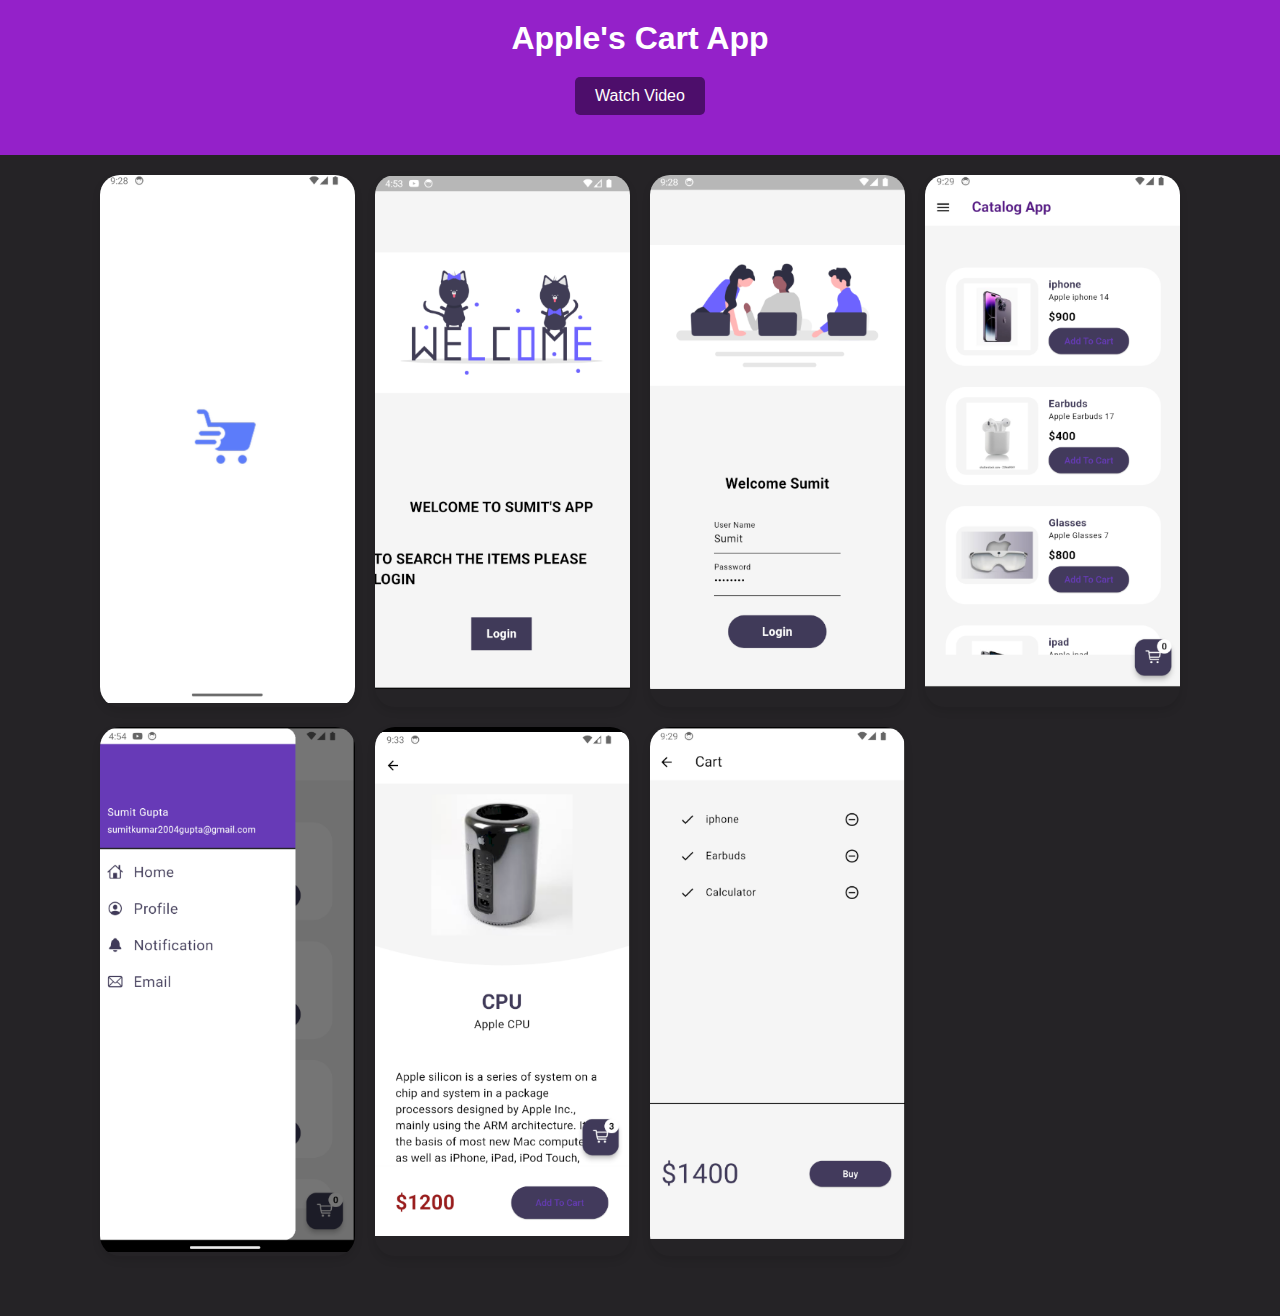
<file: app1.html>
<!DOCTYPE html>
<html lang="en">
  <head>
    <meta charset="UTF-8" />
    <meta name="viewport" content="width=device-width, initial-scale=1.0" />
    <title>Apple's Cart App</title>
    <style>
      body {
        font-family: "Arial", sans-serif;
        margin: 0;
        padding: 0;
        background-color: #252326;
      }

      header {
        background-color: #9421c9;
        padding: 20px;
        text-align: center;
      }

      h1 {
        color: #fff;
        font-family: Verdana, Geneva, Tahoma, sans-serif;
        margin: 0;
      }

      .button {
        padding: 10px 20px;
        margin: 20px;
        background-color: #4d0e6b;
        color: #fff;
        text-decoration: none;
        border-radius: 5px;
        transition: background-color 0.3s ease;
        display: inline-block;
      }

      .button:hover {
        background-color: #150b15e9;
      }

      .gallery {
        display: grid;
        grid-template-columns: repeat(auto-fit, minmax(250px, 1fr));
        grid-gap: 20px;
        margin: 20px;
        margin-left: 100px;
        margin-right: 100px;
        margin-bottom: 60px;
      }

      .image {
        position: relative;
        overflow: hidden;
        cursor: pointer;
        border-radius: 20px;
        box-shadow: 0 4px 8px rgba(0, 0, 0, 0.1);
        transition: transform 0.3s ease;
      }

      .image img {
        width: 100%;
        height: auto;
      }

      .image:hover {
        transform: translateY(-5px);
      }

      .overlay {
        position: absolute;
        top: 0;
        left: 0;
        bottom: 0;
        right: 0;
        background-color: rgba(0, 0, 0, 0.8);
        color: #fff;
        display: flex;
        justify-content: center;
        align-items: center;
        opacity: 0;
        transition: opacity 0.3s ease;
      }

      .image:hover .overlay {
        opacity: 1;
      }

      .modal {
        display: none;
        position: fixed;
        z-index: 3;
        left: 0;
        top: 0;
        width: 100%;
        height: 100%;
        background-color: rgba(0, 0, 0, 0.8);
        overflow: auto;
        justify-content: center;
        align-items: center;
        text-align: center;
      }

      .modal-content {
        margin: auto;
        display: block;
        max-width: 80%;
        max-height: 80%;
      }

      .close {
        color: #fff;
        position: absolute;
        top: 10px;
        right: 25px;
        font-size: 30px;
        font-weight: bold;
        cursor: pointer;
      }

      .prev,
      .next {
        background-color: #ae24ed;
        color: #fff;
        border: none;
        padding: 10px 20px;
        margin: 10px;
        border-radius: 5px;
        cursor: pointer;
        transition: background-color 0.3s ease;
        position: absolute;
        bottom: 10px;
      }

      .prev {
        left: 10px;
      }

      .next {
        right: 10px;
      }

      .prev:hover,
      .next:hover {
        background-color: #72139e;
      }
    </style>
  </head>
  <body>
    <header>
      <h1>Apple's Cart App</h1>
      <a href="assets\img\AI App\Apple Cart Flutter Web.mp4" class="button"
        >Watch Video</a
      >
    </header>

    <div class="gallery">
      <div class="image">
        <img
          src="assets\img\AI App\Screenshot 2024-04-05 092821.png"
          alt="Screenshot 1"
        />
        <div class="overlay">View Image</div>
      </div>
      <div class="image">
        <img
          src="assets\img\AI App\Screenshot 2024-04-05 165341.png"
          alt="Screenshot 2"
        />
        <div class="overlay">View Image</div>
      </div>
      <!-- Add more images here -->
      <div class="image">
        <img
          src="assets\img\AI App\Screenshot 2024-04-05 092901.png"
          alt="Screenshot 3"
        />
        <div class="overlay">View Image</div>
      </div>
      <div class="image">
        <img
          src="assets\img\AI App\Screenshot 2024-04-05 092916.png"
          alt="Screenshot 4"
        />
        <div class="overlay">View Image</div>
      </div>
      <div class="image">
        <img
          src="assets\img\AI App\Screenshot 2024-04-05 165548.png"
          alt="Screenshot 5"
        />
        <div class="overlay">View Image</div>
      </div>
      <div class="image">
        <img
          src="assets\img\AI App\Screenshot 2024-04-05 093341.png"
          alt="Screenshot 6"
        />
        <div class="overlay">View Image</div>
      </div>
      <div class="image">
        <img
          src="assets\img\AI App\Screenshot 2024-04-05 092933.png"
          alt="Screenshot 7"
        />
        <div class="overlay">View Image</div>
      </div>
    </div>

    <div class="modal" id="modal">
      <span class="close" id="close">&times;</span>
      <img class="modal-content" id="modal-image" />
      <button class="prev" id="prev">Previous</button>
      <button class="next" id="next">Next</button>
    </div>

    <script>
      const images = document.querySelectorAll(".image");
      const modal = document.getElementById("modal");
      const modalImage = document.getElementById("modal-image");
      const close = document.getElementById("close");
      const prev = document.getElementById("prev");
      const next = document.getElementById("next");

      let currentImageIndex = 0;

      images.forEach((image, index) => {
        image.addEventListener("click", () => {
          currentImageIndex = index;
          updateModalImage();
          modal.style.display = "flex";
        });
      });

      close.addEventListener("click", () => {
        modal.style.display = "none";
      });

      window.addEventListener("click", (event) => {
        if (event.target === modal) {
          modal.style.display = "none";
        }
      });

      prev.addEventListener("click", () => {
        currentImageIndex =
          (currentImageIndex - 1 + images.length) % images.length;
        updateModalImage();
      });

      next.addEventListener("click", () => {
        currentImageIndex = (currentImageIndex + 1) % images.length;
        updateModalImage();
      });

      function updateModalImage() {
        const imageUrl = images[currentImageIndex].querySelector("img").src;
        modalImage.src = imageUrl;
      }
    </script>
  </body>
</html>
</file>
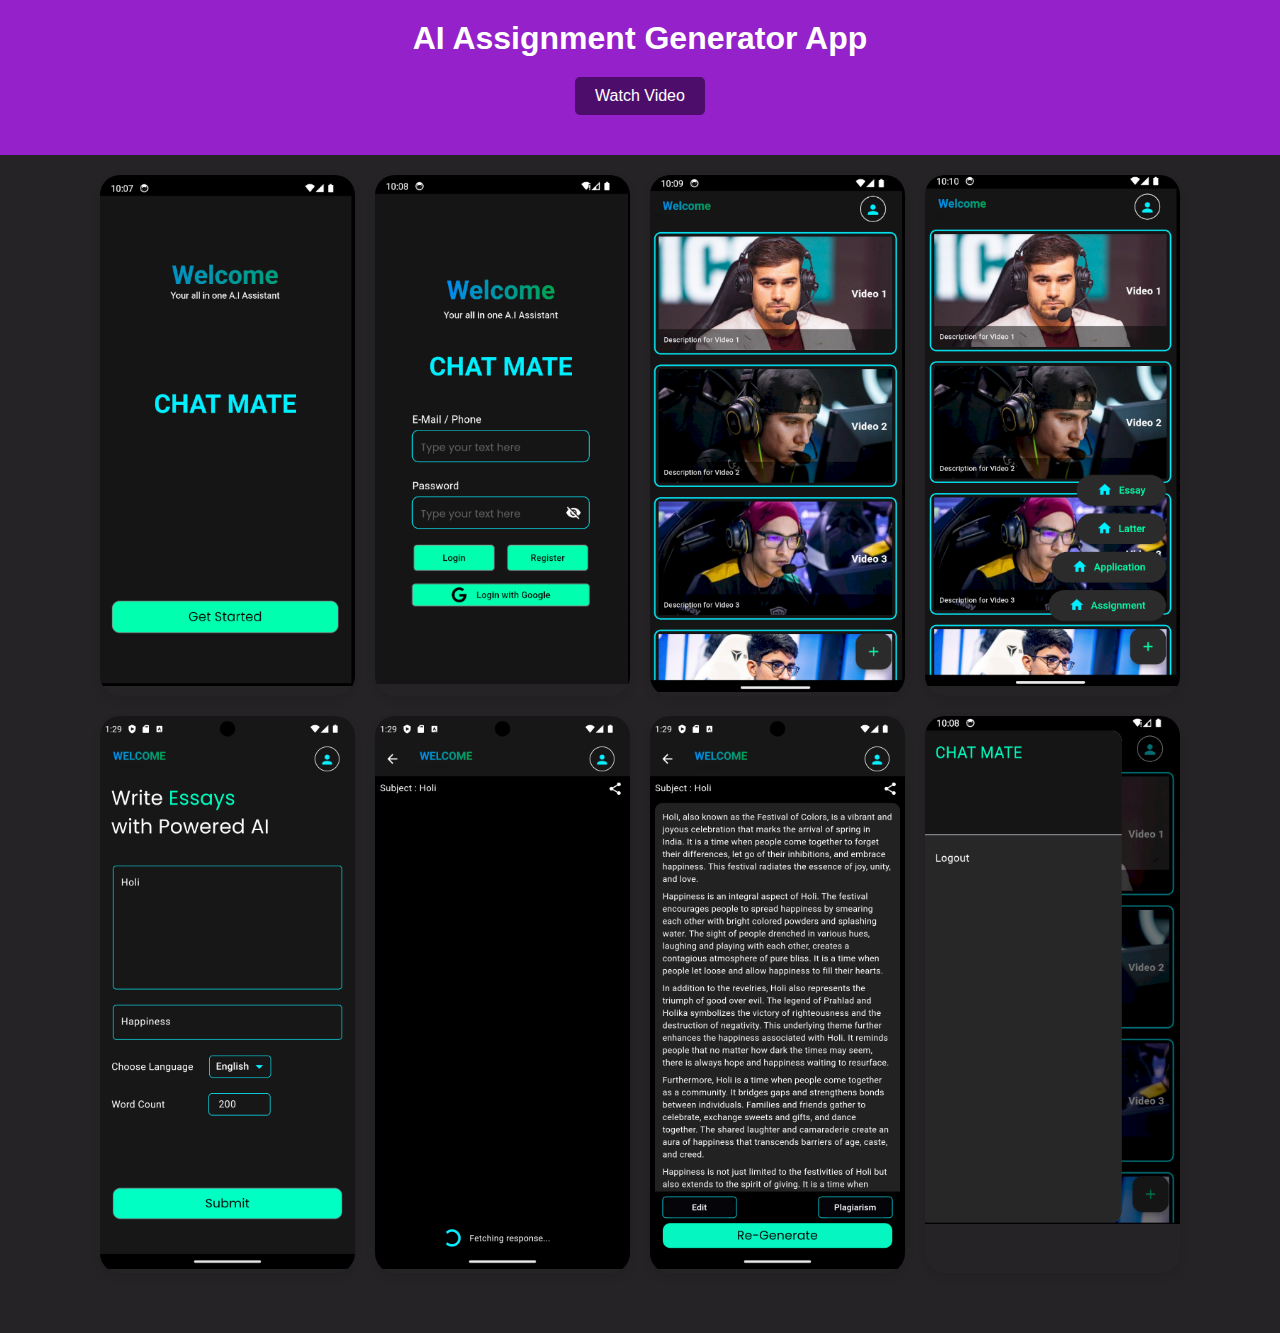
<file: app2.html>
<!DOCTYPE html>
<html lang="en">
  <head>
    <meta charset="UTF-8" />
    <meta name="viewport" content="width=device-width, initial-scale=1.0" />
    <title>AI Assignment Generator App</title>
    <style>
      body {
        font-family: "Arial", sans-serif;
        margin: 0;
        padding: 0;
        background-color: #252326;
      }

      header {
        background-color: #9421c9;
        padding: 20px;
        text-align: center;
      }

      h1 {
        color: #fff;
        font-family: Verdana, Geneva, Tahoma, sans-serif;
        margin: 0;
      }

      .button {
        padding: 10px 20px;
        margin: 20px;
        background-color: #4d0e6b;
        color: #fff;
        text-decoration: none;
        border-radius: 5px;
        transition: background-color 0.3s ease;
        display: inline-block;
      }

      .button:hover {
        background-color: #150b15e9;
      }

      .gallery {
        display: grid;
        grid-template-columns: repeat(auto-fit, minmax(250px, 1fr));
        grid-gap: 20px;
        margin: 20px;
        margin-left: 100px;
        margin-right: 100px;
        margin-bottom: 60px;
      }

      .image {
        position: relative;
        overflow: hidden;
        cursor: pointer;
        border-radius: 20px;
        box-shadow: 0 4px 8px rgba(0, 0, 0, 0.1);
        transition: transform 0.3s ease;
      }

      .image img {
        width: 100%;
        height: auto;
      }

      .image:hover {
        transform: translateY(-5px);
      }

      .overlay {
        position: absolute;
        top: 0;
        left: 0;
        bottom: 0;
        right: 0;
        background-color: rgba(0, 0, 0, 0.8);
        color: #fff;
        display: flex;
        justify-content: center;
        align-items: center;
        opacity: 0;
        transition: opacity 0.3s ease;
      }

      .image:hover .overlay {
        opacity: 1;
      }

      .modal {
        display: none;
        position: fixed;
        z-index: 3;
        left: 0;
        top: 0;
        width: 100%;
        height: 100%;
        background-color: rgba(0, 0, 0, 0.8);
        overflow: auto;
        justify-content: center;
        align-items: center;
        text-align: center;
      }

      .modal-content {
        margin: auto;
        display: block;
        max-width: 80%;
        max-height: 80%;
      }

      .close {
        color: #fff;
        position: absolute;
        top: 10px;
        right: 25px;
        font-size: 30px;
        font-weight: bold;
        cursor: pointer;
      }

      .prev,
      .next {
        background-color: #ae24ed;
        color: #fff;
        border: none;
        padding: 10px 20px;
        margin: 10px;
        border-radius: 5px;
        cursor: pointer;
        transition: background-color 0.3s ease;
        position: absolute;
        bottom: 10px;
      }

      .prev {
        left: 10px;
      }

      .next {
        right: 10px;
      }

      .prev:hover,
      .next:hover {
        background-color: #72139e;
      }
    </style>
  </head>
  <body>
    <header>
      <h1>AI Assignment Generator App</h1>
      <a href="#" class="button">Watch Video</a>
    </header>

    <div class="gallery">
      <div class="image">
        <img
          src="assets\img\Screenshot 2024-04-05 100744.png"
          alt="Screenshot 1"
        />
        <div class="overlay">View Image</div>
      </div>
      <div class="image">
        <img
          src="assets\img\Screenshot 2024-04-05 100937.png"
          alt="Screenshot 2"
        />
        <div class="overlay">View Image</div>
      </div>
      <!-- Add more images here -->
      <div class="image">
        <img
          src="assets\img\AI App\35b15e6e-5b8b-4991-8eec-b7444fbe0ec0.png"
          alt="Screenshot 3"
        />
        <div class="overlay">View Image</div>
      </div>
      <div class="image">
        <img
          src="assets\img\AI App\c84bfcba-62ad-4132-b375-cae60e07772f.png"
          alt="Screenshot 4"
        />
        <div class="overlay">View Image</div>
      </div>
      <div class="image">
        <img
          src="assets\img\a8d3c227-0e19-4720-9d83-4f9ad4f2aabe.png"
          alt="Screenshot 5"
        />
        <div class="overlay">View Image</div>
      </div>
      <div class="image">
        <img
          src="assets\img\7a3996d4-d50d-4e5f-84aa-6278e082888f.png"
          alt="Screenshot 6"
        />
        <div class="overlay">View Image</div>
      </div>
      <div class="image">
        <img
          src="assets\img\d1f43a22-7949-4500-928a-ad79d1740ec3.png"
          alt="Screenshot 7"
        />
        <div class="overlay">View Image</div>
      </div>
      <div class="image">
        <img
          src="assets\img\Screenshot 2024-04-05 100921.png"
          alt="Screenshot 8"
        />
        <div class="overlay">View Image</div>
      </div>
    </div>

    <div class="modal" id="modal">
      <span class="close" id="close">&times;</span>
      <img class="modal-content" id="modal-image" />
      <button class="prev" id="prev">Previous</button>
      <button class="next" id="next">Next</button>
    </div>

    <script>
      const images = document.querySelectorAll(".image");
      const modal = document.getElementById("modal");
      const modalImage = document.getElementById("modal-image");
      const close = document.getElementById("close");
      const prev = document.getElementById("prev");
      const next = document.getElementById("next");

      let currentImageIndex = 0;

      images.forEach((image, index) => {
        image.addEventListener("click", () => {
          currentImageIndex = index;
          updateModalImage();
          modal.style.display = "flex";
        });
      });

      close.addEventListener("click", () => {
        modal.style.display = "none";
      });

      window.addEventListener("click", (event) => {
        if (event.target === modal) {
          modal.style.display = "none";
        }
      });

      prev.addEventListener("click", () => {
        currentImageIndex =
          (currentImageIndex - 1 + images.length) % images.length;
        updateModalImage();
      });

      next.addEventListener("click", () => {
        currentImageIndex = (currentImageIndex + 1) % images.length;
        updateModalImage();
      });

      function updateModalImage() {
        const imageUrl = images[currentImageIndex].querySelector("img").src;
        modalImage.src = imageUrl;
      }
    </script>
  </body>
</html>
</file>
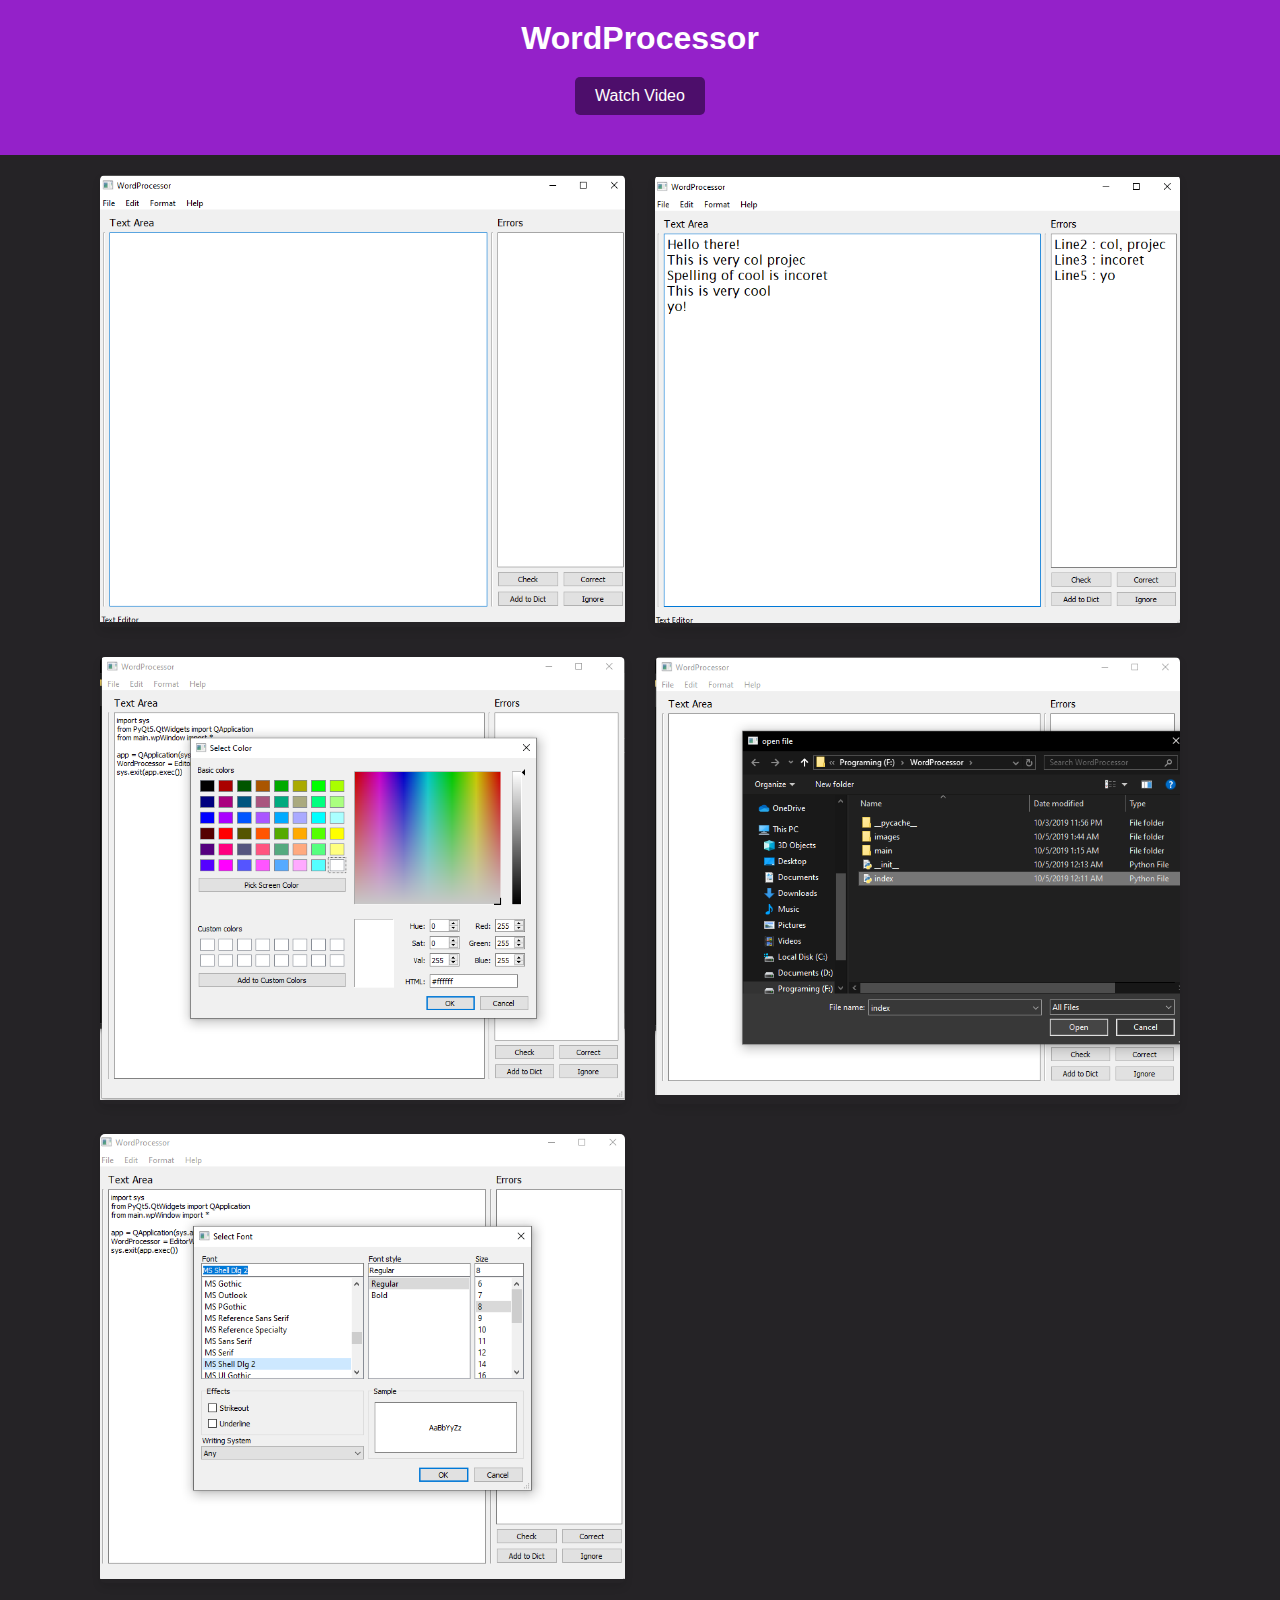
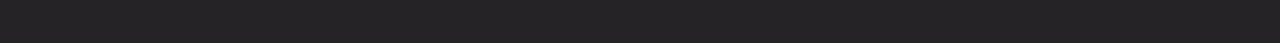
<file: app3.html>
<!DOCTYPE html>
<html lang="en">
  <head>
    <meta charset="UTF-8" />
    <meta name="viewport" content="width=device-width, initial-scale=1.0" />
    <title>AI Assignment Generator App</title>
    <style>
      body {
        font-family: "Arial", sans-serif;
        margin: 0;
        padding: 0;
        background-color: #252326;
      }

      header {
        background-color: #9421c9;
        padding: 20px;
        text-align: center;
      }

      h1 {
        color: #fff;
        font-family: Verdana, Geneva, Tahoma, sans-serif;
        margin: 0;
      }

      .button {
        padding: 10px 20px;
        margin: 20px;
        background-color: #4d0e6b;
        color: #fff;
        text-decoration: none;
        border-radius: 5px;
        transition: background-color 0.3s ease;
        display: inline-block;
      }

      .button:hover {
        background-color: #150b15e9;
      }

      .gallery {
        display: grid;
        grid-template-columns: repeat(auto-fit, minmax(350px, 1fr));
        grid-gap: 30px;
        margin: 20px;
        margin-left: 100px;
        margin-right: 100px;
        margin-bottom: 60px;
      }

      @media (max-width: 768px) {
        .gallery {
          grid-template-columns: repeat(auto-fit, minmax(250px, 1fr));
          margin-left: 20px;
          margin-right: 20px;
        }
      }

      .image {
        position: relative;
        overflow: hidden;
        cursor: pointer;
        border-radius: 5px;
        box-shadow: 0 4px 8px rgba(0, 0, 0, 0.1);
        transition: transform 0.3s ease;
      }

      .image img {
        width: 100%;
        height: auto;
      }

      .image:hover {
        transform: translateY(-5px);
      }

      .overlay {
        position: absolute;
        top: 0;
        left: 0;
        bottom: 0;
        right: 0;
        background-color: rgba(0, 0, 0, 0.8);
        color: #fff;
        display: flex;
        justify-content: center;
        align-items: center;
        opacity: 0;
        transition: opacity 0.3s ease;
      }

      .image:hover .overlay {
        opacity: 1;
      }

      .modal {
        display: none;
        position: fixed;
        z-index: 3;
        left: 0;
        top: 0;
        width: 100%;
        height: 100%;
        background-color: rgba(0, 0, 0, 0.8);
        overflow: auto;
        justify-content: center;
        align-items: center;
        text-align: center;
      }

      .modal-content {
        margin: auto;
        display: block;
        max-width: 80%;
        max-height: 80%;
      }

      .close {
        color: #fff;
        position: absolute;
        top: 10px;
        right: 25px;
        font-size: 30px;
        font-weight: bold;
        cursor: pointer;
      }

      .prev,
      .next {
        background-color: #ae24ed;
        color: #fff;
        border: none;
        padding: 10px 20px;
        margin: 10px;
        border-radius: 2px;
        cursor: pointer;
        transition: background-color 0.3s ease;
        position: absolute;
        bottom: 10px;
      }

      .prev {
        left: 10px;
      }

      .next {
        right: 10px;
      }

      .prev:hover,
      .next:hover {
        background-color: #72139e;
      }
    </style>
  </head>
  <body>
    <header>
      <h1>WordProcessor</h1>
      <a href="#" class="button">Watch Video</a>
    </header>

    <div class="gallery">
      <div class="image">
        <img src="assets\img\AI App\i1.png" alt="Screenshot 1" />
        <div class="overlay">View Image</div>
      </div>
      <div class="image">
        <img src="assets\img\AI App\i2.png" alt="Screenshot 2" />
        <div class="overlay">View Image</div>
      </div>
      <!-- Add more images here -->
      <div class="image">
        <img src="assets\img\AI App\i3.png" alt="Screenshot 3" />
        <div class="overlay">View Image</div>
      </div>
      <div class="image">
        <img src="assets\img\AI App\i4.png" alt="Screenshot 4" />
        <div class="overlay">View Image</div>
      </div>
      <div class="image">
        <img src="assets\img\AI App\i5.png" alt="Screenshot 5" />
        <div class="overlay">View Image</div>
      </div>
    </div>

    <div class="modal" id="modal">
      <span class="close" id="close">&times;</span>
      <img class="modal-content" id="modal-image" />
      <button class="prev" id="prev">Previous</button>
      <button class="next" id="next">Next</button>
    </div>

    <script>
      const images = document.querySelectorAll(".image");
      const modal = document.getElementById("modal");
      const modalImage = document.getElementById("modal-image");
      const close = document.getElementById("close");
      const prev = document.getElementById("prev");
      const next = document.getElementById("next");

      let currentImageIndex = 0;

      images.forEach((image, index) => {
        image.addEventListener("click", () => {
          currentImageIndex = index;
          updateModalImage();
          modal.style.display = "flex";
        });
      });

      close.addEventListener("click", () => {
        modal.style.display = "none";
      });

      window.addEventListener("click", (event) => {
        if (event.target === modal) {
          modal.style.display = "none";
        }
      });

      prev.addEventListener("click", () => {
        currentImageIndex =
          (currentImageIndex - 1 + images.length) % images.length;
        updateModalImage();
      });

      next.addEventListener("click", () => {
        currentImageIndex = (currentImageIndex + 1) % images.length;
        updateModalImage();
      });

      function updateModalImage() {
        const imageUrl = images[currentImageIndex].querySelector("img").src;
        modalImage.src = imageUrl;
      }
    </script>
  </body>
</html>
</file>
